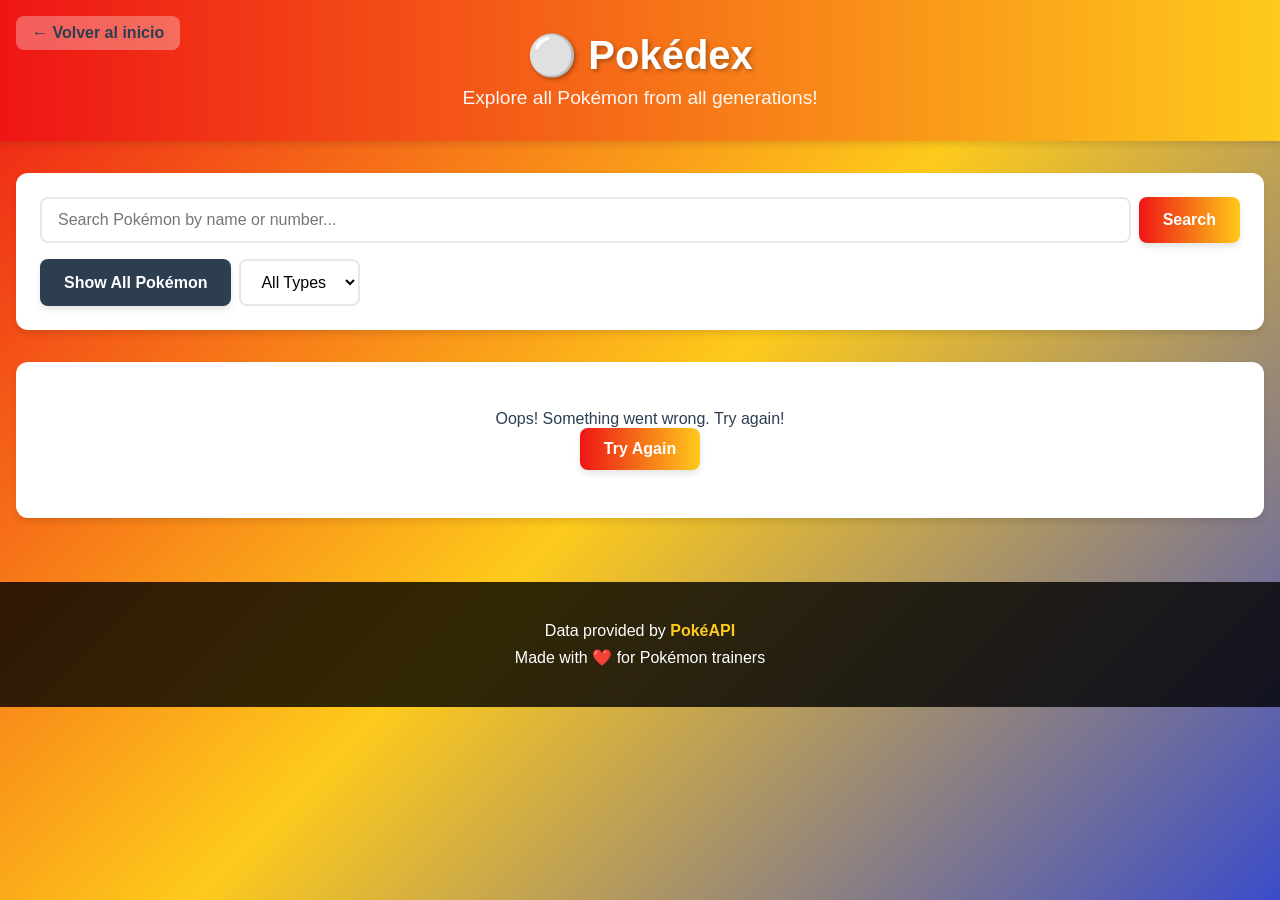
<file: pokemon.html>
<!DOCTYPE html>
<html lang="es">
<head>
    <meta charset="UTF-8">
    <meta name="viewport" content="width=device-width, initial-scale=1.0">
    <title>Pokémon API - Pokédex</title>
    <link rel="stylesheet" href="pokemon.css">
</head>
<body>
    <header>
        <div class="container">
            <a href="index.html" class="back-button">← Volver al inicio</a>
            <h1>⚪ Pokédex</h1>
            <p>Explore all Pokémon from all generations!</p>
        </div>
    </header>

    <main class="container">
        <div class="controls">
            <div class="search-box">
                <input type="text" id="searchInput" placeholder="Search Pokémon by name or number...">
                <button id="searchBtn">Search</button>
            </div>
            <div class="filter-box">
                <button id="showAllBtn" class="active">Show All Pokémon</button>
                <select id="typeFilter">
                    <option value="">All Types</option>
                    <option value="normal">Normal</option>
                    <option value="fire">Fire</option>
                    <option value="water">Water</option>
                    <option value="electric">Electric</option>
                    <option value="grass">Grass</option>
                    <option value="ice">Ice</option>
                    <option value="fighting">Fighting</option>
                    <option value="poison">Poison</option>
                    <option value="ground">Ground</option>
                    <option value="flying">Flying</option>
                    <option value="psychic">Psychic</option>
                    <option value="bug">Bug</option>
                    <option value="rock">Rock</option>
                    <option value="ghost">Ghost</option>
                    <option value="dragon">Dragon</option>
                    <option value="dark">Dark</option>
                    <option value="steel">Steel</option>
                    <option value="fairy">Fairy</option>
                </select>
                <button id="loadMoreBtn" style="display: none;">Load More</button>
            </div>
        </div>

        <div id="loading" class="loading">
            <div class="spinner"></div>
            <p>Loading Pokémon...</p>
        </div>

        <div id="error" class="error" style="display: none;">
            <p>Oops! Something went wrong. Try again!</p>
            <button id="retryBtn">Try Again</button>
        </div>

        <div id="pokemonGrid" class="pokemon-grid"></div>
    </main>

    <footer>
        <div class="container">
            <p>Data provided by <a href="https://pokeapi.co/" target="_blank">PokéAPI</a></p>
            <p>Made with ❤️ for Pokémon trainers</p>
        </div>
    </footer>

    <script src="pokemon.js"></script>
</body>
</html>
</file>
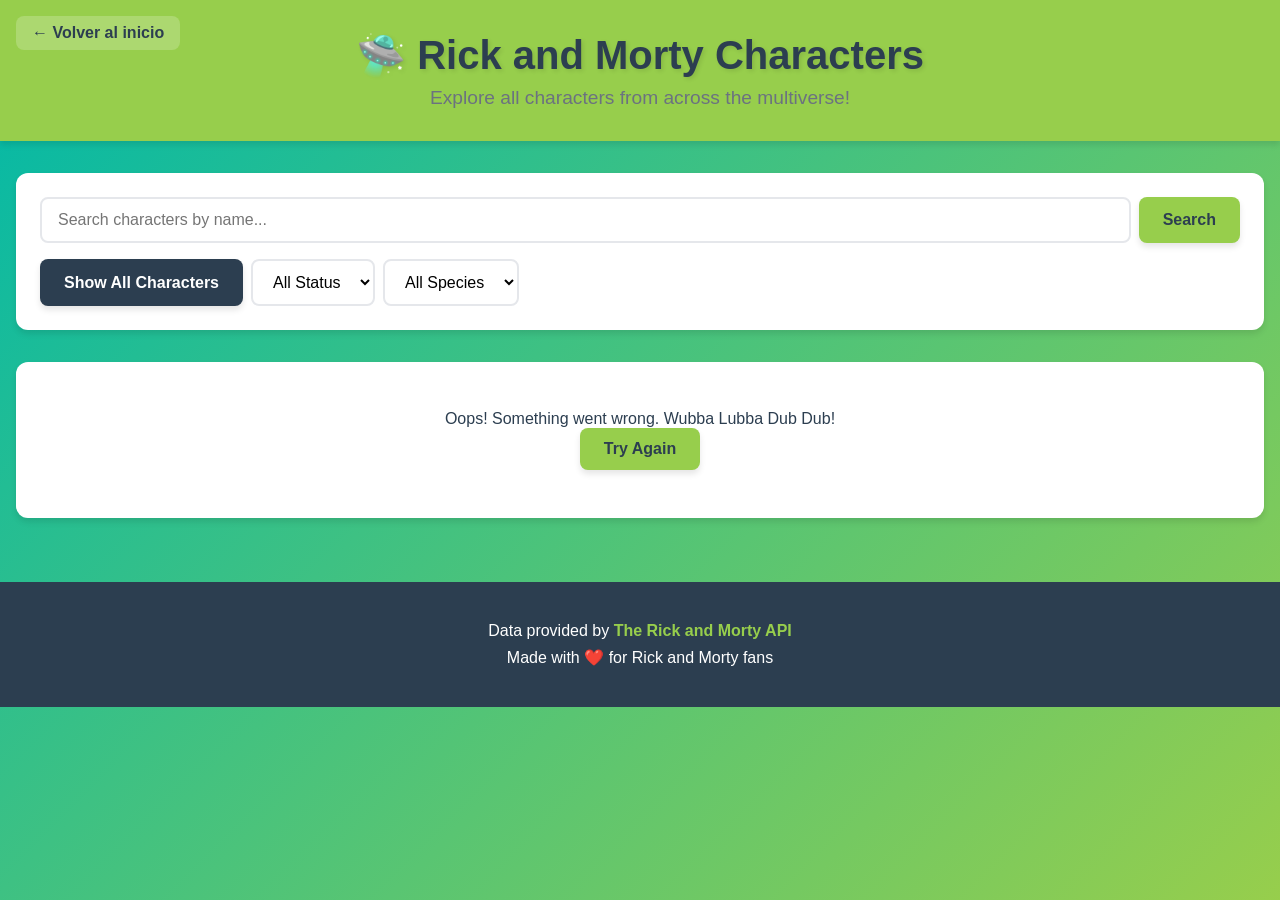
<file: rickandmorty.html>
<!DOCTYPE html>
<html lang="es">
<head>
    <meta charset="UTF-8">
    <meta name="viewport" content="width=device-width, initial-scale=1.0">
    <title>Rick and Morty API - Characters</title>
    <link rel="stylesheet" href="rickandmorty.css">
</head>
<body>
    <header>
        <div class="container">
            <a href="index.html" class="back-button">← Volver al inicio</a>
            <h1>🛸 Rick and Morty Characters</h1>
            <p>Explore all characters from across the multiverse!</p>
        </div>
    </header>

    <main class="container">
        <div class="controls">
            <div class="search-box">
                <input type="text" id="searchInput" placeholder="Search characters by name...">
                <button id="searchBtn">Search</button>
            </div>
            <div class="filter-box">
                <button id="showAllBtn" class="active">Show All Characters</button>
                <select id="statusFilter">
                    <option value="">All Status</option>
                    <option value="alive">Alive</option>
                    <option value="dead">Dead</option>
                    <option value="unknown">Unknown</option>
                </select>
                <select id="speciesFilter">
                    <option value="">All Species</option>
                    <option value="human">Human</option>
                    <option value="alien">Alien</option>
                    <option value="humanoid">Humanoid</option>
                    <option value="robot">Robot</option>
                </select>
                <button id="loadMoreBtn" style="display: none;">Load More</button>
            </div>
        </div>

        <div id="loading" class="loading">
            <div class="spinner"></div>
            <p>Loading characters...</p>
        </div>

        <div id="error" class="error" style="display: none;">
            <p>Oops! Something went wrong. Wubba Lubba Dub Dub!</p>
            <button id="retryBtn">Try Again</button>
        </div>

        <div id="charactersGrid" class="characters-grid"></div>
    </main>

    <footer>
        <div class="container">
            <p>Data provided by <a href="https://rickandmortyapi.com/" target="_blank">The Rick and Morty API</a></p>
            <p>Made with ❤️ for Rick and Morty fans</p>
        </div>
    </footer>

    <script src="rickandmorty.js"></script>
</body>
</html>
</file>
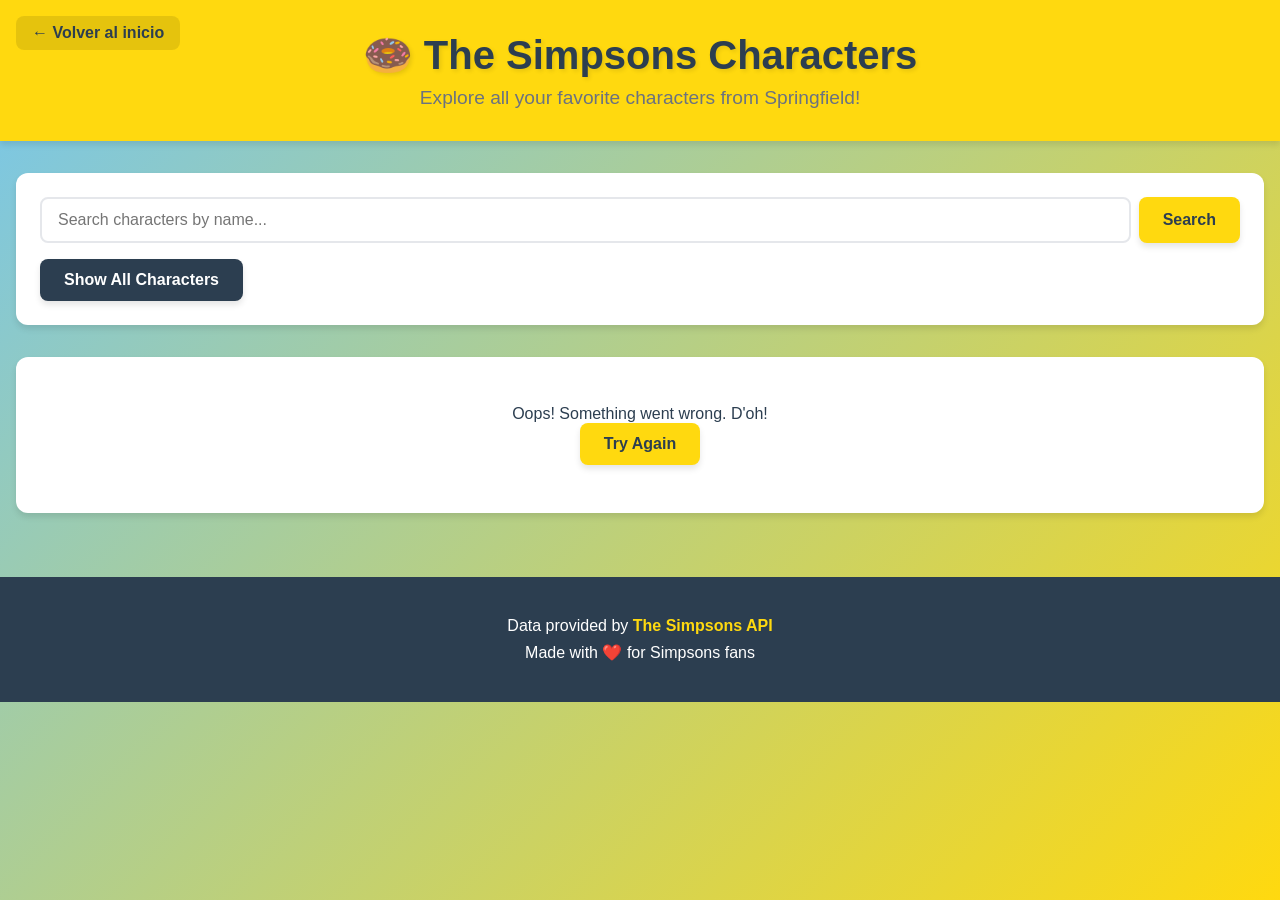
<file: simpsons.html>
<!DOCTYPE html>
<html lang="es">
<head>
    <meta charset="UTF-8">
    <meta name="viewport" content="width=device-width, initial-scale=1.0">
    <title>The Simpsons API - Characters</title>
    <link rel="stylesheet" href="simpsons.css">
</head>
<body>
    <header>
        <div class="container">
            <a href="index.html" class="back-button">← Volver al inicio</a>
            <h1>🍩 The Simpsons Characters</h1>
            <p>Explore all your favorite characters from Springfield!</p>
        </div>
    </header>

    <main class="container">
        <div class="controls">
            <div class="search-box">
                <input type="text" id="searchInput" placeholder="Search characters by name...">
                <button id="searchBtn">Search</button>
            </div>
            <div class="filter-box">
                <button id="showAllBtn" class="active">Show All Characters</button>
                <button id="loadMoreBtn" style="display: none;">Load More</button>
            </div>
        </div>

        <div id="loading" class="loading">
            <div class="spinner"></div>
            <p>Loading characters...</p>
        </div>

        <div id="error" class="error" style="display: none;">
            <p>Oops! Something went wrong. D'oh!</p>
            <button id="retryBtn">Try Again</button>
        </div>

        <div id="charactersGrid" class="characters-grid"></div>
    </main>

    <footer>
        <div class="container">
            <p>Data provided by <a href="https://thesimpsonsapi.com/" target="_blank">The Simpsons API</a></p>
            <p>Made with ❤️ for Simpsons fans</p>
        </div>
    </footer>

    <script src="simpsons.js"></script>
</body>
</html>
</file>
<file: pokemon.css>
* {
    margin: 0;
    padding: 0;
    box-sizing: border-box;
}

:root {
    --pokemon-red: #ee1515;
    --pokemon-blue: #3b4cca;
    --pokemon-yellow: #feca1b;
    --text-dark: #2c3e50;
    --text-gray: #6b7280;
    --shadow: 0 4px 6px rgba(0, 0, 0, 0.1);
    --shadow-hover: 0 10px 25px rgba(238, 21, 21, 0.3);
}

body {
    font-family: 'Segoe UI', Tahoma, Geneva, Verdana, sans-serif;
    background: linear-gradient(135deg, #ee1515 0%, #feca1b 50%, #3b4cca 100%);
    min-height: 100vh;
    color: var(--text-dark);
}

header {
    background: linear-gradient(90deg, var(--pokemon-red), var(--pokemon-yellow));
    padding: 2rem 1rem;
    text-align: center;
    box-shadow: var(--shadow);
    position: relative;
}

.back-button {
    position: absolute;
    left: 1rem;
    top: 1rem;
    padding: 0.5rem 1rem;
    background: rgba(255, 255, 255, 0.3);
    color: var(--text-dark);
    text-decoration: none;
    border-radius: 8px;
    font-weight: 600;
    transition: all 0.3s;
}

.back-button:hover {
    background: rgba(255, 255, 255, 0.5);
    transform: translateX(-5px);
}

header h1 {
    font-size: 2.5rem;
    color: white;
    text-shadow: 2px 2px 4px rgba(0, 0, 0, 0.3);
    margin-bottom: 0.5rem;
}

header p {
    font-size: 1.2rem;
    color: white;
    opacity: 0.95;
}

.container {
    max-width: 1400px;
    margin: 0 auto;
    padding: 0 1rem;
}

main.container {
    padding: 2rem 1rem;
}

.controls {
    display: flex;
    flex-direction: column;
    gap: 1rem;
    margin-bottom: 2rem;
    background: white;
    padding: 1.5rem;
    border-radius: 12px;
    box-shadow: var(--shadow);
}

.search-box {
    display: flex;
    gap: 0.5rem;
}

.search-box input {
    flex: 1;
    padding: 0.75rem 1rem;
    border: 2px solid #e5e7eb;
    border-radius: 8px;
    font-size: 1rem;
    transition: border-color 0.3s;
}

.search-box input:focus {
    outline: none;
    border-color: var(--pokemon-red);
}

.search-box button,
.filter-box button,
.error button {
    padding: 0.75rem 1.5rem;
    background: linear-gradient(90deg, var(--pokemon-red), var(--pokemon-yellow));
    color: white;
    border: none;
    border-radius: 8px;
    font-size: 1rem;
    font-weight: 600;
    cursor: pointer;
    transition: all 0.3s;
    box-shadow: var(--shadow);
}

.search-box button:hover,
.filter-box button:hover,
.error button:hover {
    transform: translateY(-2px);
    box-shadow: 0 6px 12px rgba(0, 0, 0, 0.15);
}

.filter-box {
    display: flex;
    gap: 0.5rem;
    flex-wrap: wrap;
}

.filter-box button.active {
    background: var(--text-dark);
}

.filter-box select {
    padding: 0.75rem 1rem;
    border: 2px solid #e5e7eb;
    border-radius: 8px;
    font-size: 1rem;
    cursor: pointer;
    background: white;
    transition: border-color 0.3s;
}

.filter-box select:focus {
    outline: none;
    border-color: var(--pokemon-red);
}

.loading,
.error {
    text-align: center;
    padding: 3rem;
    background: white;
    border-radius: 12px;
    box-shadow: var(--shadow);
}

.spinner {
    width: 50px;
    height: 50px;
    border: 4px solid #f3f4f6;
    border-top: 4px solid var(--pokemon-red);
    border-radius: 50%;
    margin: 0 auto 1rem;
    animation: spin 1s linear infinite;
}

@keyframes spin {
    0% { transform: rotate(0deg); }
    100% { transform: rotate(360deg); }
}

.pokemon-grid {
    display: grid;
    grid-template-columns: repeat(auto-fill, minmax(280px, 1fr));
    gap: 2rem;
    margin-bottom: 2rem;
}

.pokemon-card {
    background: white;
    border-radius: 12px;
    border: 3px solid transparent;
    overflow: hidden;
    box-shadow: var(--shadow);
    transition: all 0.3s ease;
    cursor: pointer;
    display: flex;
    flex-direction: column;
    position: relative;
}

.pokemon-card:hover {
    transform: scale(1.05) translateY(-5px);
    box-shadow: var(--shadow-hover);
}

.pokemon-id {
    position: absolute;
    top: 10px;
    left: 10px;
    background: rgba(255, 255, 255, 0.9);
    padding: 0.3rem 0.7rem;
    border-radius: 20px;
    font-size: 0.85rem;
    font-weight: bold;
    color: var(--text-gray);
    z-index: 1;
}

.card-image-container {
    position: relative;
    width: 100%;
    height: 250px;
    display: flex;
    align-items: center;
    justify-content: center;
    background: linear-gradient(135deg, #f3f4f6 0%, #e5e7eb 100%);
    padding: 1rem;
}

.card-image {
    max-width: 80%;
    max-height: 80%;
    object-fit: contain;
    transition: transform 0.3s ease;
    filter: drop-shadow(0 4px 6px rgba(0, 0, 0, 0.1));
}

.pokemon-card:hover .card-image {
    transform: scale(1.15);
}

.card-content {
    padding: 1.5rem;
    flex-grow: 1;
    display: flex;
    flex-direction: column;
}

.card-name {
    font-size: 1.5rem;
    font-weight: bold;
    color: var(--text-dark);
    margin-bottom: 0.8rem;
    text-transform: capitalize;
}

.card-types {
    display: flex;
    gap: 0.5rem;
    margin-bottom: 1rem;
    flex-wrap: wrap;
}

.type-badge {
    padding: 0.4rem 0.9rem;
    border-radius: 20px;
    font-size: 0.85rem;
    font-weight: 600;
    text-transform: uppercase;
    color: white;
}

/* Pokemon Type Colors */
.type-normal { background: #A8A878; }
.type-fire { background: #F08030; }
.type-water { background: #6890F0; }
.type-electric { background: #F8D030; color: #333; }
.type-grass { background: #78C850; }
.type-ice { background: #98D8D8; }
.type-fighting { background: #C03028; }
.type-poison { background: #A040A0; }
.type-ground { background: #E0C068; }
.type-flying { background: #A890F0; }
.type-psychic { background: #F85888; }
.type-bug { background: #A8B820; }
.type-rock { background: #B8A038; }
.type-ghost { background: #705898; }
.type-dragon { background: #7038F8; }
.type-dark { background: #705848; }
.type-steel { background: #B8B8D0; }
.type-fairy { background: #EE99AC; }

.card-stats {
    display: flex;
    flex-direction: column;
    gap: 0.5rem;
    font-size: 0.9rem;
    color: var(--text-gray);
}

.stat-row {
    display: flex;
    justify-content: space-between;
    align-items: center;
}

.stat-name {
    font-weight: 600;
    color: var(--text-dark);
    text-transform: uppercase;
    font-size: 0.75rem;
    min-width: 80px;
}

.stat-bar-container {
    flex: 1;
    height: 8px;
    background: #e5e7eb;
    border-radius: 10px;
    overflow: hidden;
    margin: 0 0.5rem;
}

.stat-bar {
    height: 100%;
    background: linear-gradient(90deg, var(--pokemon-red), var(--pokemon-yellow));
    border-radius: 10px;
    transition: width 0.5s ease;
}

.stat-value {
    font-weight: bold;
    color: var(--text-dark);
    min-width: 30px;
    text-align: right;
}

.card-info {
    display: flex;
    justify-content: space-between;
    margin-top: 1rem;
    padding-top: 1rem;
    border-top: 1px solid #e5e7eb;
    font-size: 0.85rem;
    color: var(--text-gray);
}

.info-item {
    text-align: center;
}

.info-label {
    display: block;
    font-weight: 600;
    color: var(--text-dark);
    margin-bottom: 0.2rem;
}

footer {
    background: rgba(0, 0, 0, 0.8);
    color: white;
    text-align: center;
    padding: 2rem 1rem;
    margin-top: 2rem;
}

footer a {
    color: var(--pokemon-yellow);
    text-decoration: none;
    font-weight: 600;
}

footer a:hover {
    text-decoration: underline;
}

footer p {
    margin: 0.5rem 0;
}

@media (max-width: 768px) {
    header h1 {
        font-size: 1.8rem;
    }

    header p {
        font-size: 1rem;
    }

    .pokemon-grid {
        grid-template-columns: repeat(auto-fill, minmax(250px, 1fr));
        gap: 1.5rem;
    }

    .controls {
        padding: 1rem;
    }

    .search-box {
        flex-direction: column;
    }

    .back-button {
        position: static;
        display: inline-block;
        margin-bottom: 1rem;
    }
}

@media (max-width: 480px) {
    .pokemon-grid {
        grid-template-columns: 1fr;
    }

    .card-image-container {
        height: 200px;
    }
}
</file>
<file: rickandmorty.css>
* {
    margin: 0;
    padding: 0;
    box-sizing: border-box;
}

:root {
    --rickmorty-green: #97ce4c;
    --rickmorty-blue: #00b8a9;
    --rickmorty-purple: #9c27b0;
    --text-dark: #2c3e50;
    --text-gray: #6b7280;
    --green: #10b981;
    --red: #ef4444;
    --shadow: 0 4px 6px rgba(0, 0, 0, 0.1);
    --shadow-hover: 0 10px 25px rgba(151, 206, 76, 0.4);
}

body {
    font-family: 'Segoe UI', Tahoma, Geneva, Verdana, sans-serif;
    background: linear-gradient(135deg, #00b8a9 0%, #97ce4c 100%);
    min-height: 100vh;
    color: var(--text-dark);
}

header {
    background: var(--rickmorty-green);
    padding: 2rem 1rem;
    text-align: center;
    box-shadow: var(--shadow);
    position: relative;
}

.back-button {
    position: absolute;
    left: 1rem;
    top: 1rem;
    padding: 0.5rem 1rem;
    background: rgba(255, 255, 255, 0.2);
    color: var(--text-dark);
    text-decoration: none;
    border-radius: 8px;
    font-weight: 600;
    transition: all 0.3s;
}

.back-button:hover {
    background: rgba(255, 255, 255, 0.3);
    transform: translateX(-5px);
}

header h1 {
    font-size: 2.5rem;
    color: var(--text-dark);
    text-shadow: 2px 2px 4px rgba(0, 0, 0, 0.1);
    margin-bottom: 0.5rem;
}

header p {
    font-size: 1.2rem;
    color: var(--text-gray);
}

.container {
    max-width: 1400px;
    margin: 0 auto;
    padding: 0 1rem;
}

main.container {
    padding: 2rem 1rem;
}

.controls {
    display: flex;
    flex-direction: column;
    gap: 1rem;
    margin-bottom: 2rem;
    background: white;
    padding: 1.5rem;
    border-radius: 12px;
    box-shadow: var(--shadow);
}

.search-box {
    display: flex;
    gap: 0.5rem;
}

.search-box input {
    flex: 1;
    padding: 0.75rem 1rem;
    border: 2px solid #e5e7eb;
    border-radius: 8px;
    font-size: 1rem;
    transition: border-color 0.3s;
}

.search-box input:focus {
    outline: none;
    border-color: var(--rickmorty-green);
}

.search-box button,
.filter-box button,
.error button {
    padding: 0.75rem 1.5rem;
    background: var(--rickmorty-green);
    color: var(--text-dark);
    border: none;
    border-radius: 8px;
    font-size: 1rem;
    font-weight: 600;
    cursor: pointer;
    transition: all 0.3s;
    box-shadow: var(--shadow);
}

.search-box button:hover,
.filter-box button:hover,
.error button:hover {
    transform: translateY(-2px);
    box-shadow: 0 6px 12px rgba(0, 0, 0, 0.15);
}

.filter-box {
    display: flex;
    gap: 0.5rem;
    flex-wrap: wrap;
}

.filter-box button.active {
    background: var(--text-dark);
    color: white;
}

.filter-box select {
    padding: 0.75rem 1rem;
    border: 2px solid #e5e7eb;
    border-radius: 8px;
    font-size: 1rem;
    cursor: pointer;
    background: white;
    transition: border-color 0.3s;
}

.filter-box select:focus {
    outline: none;
    border-color: var(--rickmorty-green);
}

.loading,
.error {
    text-align: center;
    padding: 3rem;
    background: white;
    border-radius: 12px;
    box-shadow: var(--shadow);
}

.spinner {
    width: 50px;
    height: 50px;
    border: 4px solid #f3f4f6;
    border-top: 4px solid var(--rickmorty-green);
    border-radius: 50%;
    margin: 0 auto 1rem;
    animation: spin 1s linear infinite;
}

@keyframes spin {
    0% { transform: rotate(0deg); }
    100% { transform: rotate(360deg); }
}

.characters-grid {
    display: grid;
    grid-template-columns: repeat(auto-fill, minmax(280px, 1fr));
    gap: 2rem;
    margin-bottom: 2rem;
}

.character-card {
    background: white;
    border-radius: 12px;
    border: 3px solid transparent;
    overflow: hidden;
    box-shadow: var(--shadow);
    transition: all 0.3s ease;
    cursor: pointer;
    display: flex;
    flex-direction: column;
}

.character-card:hover {
    transform: scale(1.05);
    border-color: var(--rickmorty-green);
    background-color: #f0fdf4;
    box-shadow: var(--shadow-hover);
}

.card-image-container {
    position: relative;
    width: 100%;
    height: 300px;
    overflow: hidden;
    background: linear-gradient(135deg, #00b8a9 0%, #97ce4c 100%);
}

.card-image {
    width: 100%;
    height: 100%;
    object-fit: cover;
    transition: transform 0.3s ease;
}

.character-card:hover .card-image {
    transform: rotate(2deg) scale(1.05);
}

.status-badge {
    position: absolute;
    top: 10px;
    right: 10px;
    padding: 0.4rem 0.8rem;
    border-radius: 20px;
    font-size: 0.8rem;
    font-weight: 600;
    text-transform: uppercase;
    background: white;
    box-shadow: var(--shadow);
    display: flex;
    align-items: center;
    gap: 0.3rem;
}

.status-badge::before {
    content: '';
    width: 8px;
    height: 8px;
    border-radius: 50%;
    display: inline-block;
}

.status-badge.alive {
    color: var(--green);
    border: 2px solid var(--green);
}

.status-badge.alive::before {
    background: var(--green);
}

.status-badge.dead {
    color: var(--red);
    border: 2px solid var(--red);
}

.status-badge.dead::before {
    background: var(--red);
}

.status-badge.unknown {
    color: var(--text-gray);
    border: 2px solid var(--text-gray);
}

.status-badge.unknown::before {
    background: var(--text-gray);
}

.card-content {
    padding: 1.5rem;
    flex-grow: 1;
    display: flex;
    flex-direction: column;
}

.card-name {
    font-size: 1.4rem;
    font-weight: bold;
    color: var(--text-dark);
    margin-bottom: 0.5rem;
}

.card-species {
    color: var(--rickmorty-green);
    font-size: 0.95rem;
    font-weight: 600;
    margin-bottom: 0.8rem;
}

.card-info {
    display: flex;
    flex-direction: column;
    gap: 0.5rem;
    margin-bottom: 0.8rem;
    font-size: 0.9rem;
    color: var(--text-gray);
}

.card-info-item {
    display: flex;
    align-items: flex-start;
    gap: 0.5rem;
}

.card-info-item strong {
    color: var(--text-dark);
    min-width: 70px;
}

.card-location {
    font-size: 0.85rem;
    color: var(--text-gray);
    margin-top: auto;
    padding-top: 1rem;
    border-top: 1px solid #e5e7eb;
}

.card-location strong {
    color: var(--text-dark);
    display: block;
    margin-bottom: 0.3rem;
}

footer {
    background: var(--text-dark);
    color: white;
    text-align: center;
    padding: 2rem 1rem;
    margin-top: 2rem;
}

footer a {
    color: var(--rickmorty-green);
    text-decoration: none;
    font-weight: 600;
}

footer a:hover {
    text-decoration: underline;
}

footer p {
    margin: 0.5rem 0;
}

@media (max-width: 768px) {
    header h1 {
        font-size: 1.8rem;
    }

    header p {
        font-size: 1rem;
    }

    .characters-grid {
        grid-template-columns: repeat(auto-fill, minmax(250px, 1fr));
        gap: 1.5rem;
    }

    .controls {
        padding: 1rem;
    }

    .search-box {
        flex-direction: column;
    }

    .back-button {
        position: static;
        display: inline-block;
        margin-bottom: 1rem;
    }
}

@media (max-width: 480px) {
    .characters-grid {
        grid-template-columns: 1fr;
    }

    .card-image-container {
        height: 250px;
    }
}
</file>
<file: simpsons.css>
* {
    margin: 0;
    padding: 0;
    box-sizing: border-box;
}

:root {
    --simpsons-yellow: #ffd90f;
    --simpsons-blue: #75c6ef;
    --simpsons-pink: #ffc0cb;
    --text-dark: #2c3e50;
    --text-gray: #6b7280;
    --green: #10b981;
    --red: #ef4444;
    --shadow: 0 4px 6px rgba(0, 0, 0, 0.1);
    --shadow-hover: 0 10px 25px rgba(255, 217, 15, 0.4);
}

body {
    font-family: 'Segoe UI', Tahoma, Geneva, Verdana, sans-serif;
    background: linear-gradient(135deg, #75c6ef 0%, #ffd90f 100%);
    min-height: 100vh;
    color: var(--text-dark);
}

header {
    background: var(--simpsons-yellow);
    padding: 2rem 1rem;
    text-align: center;
    box-shadow: var(--shadow);
    position: relative;
}

.back-button {
    position: absolute;
    left: 1rem;
    top: 1rem;
    padding: 0.5rem 1rem;
    background: rgba(0, 0, 0, 0.1);
    color: var(--text-dark);
    text-decoration: none;
    border-radius: 8px;
    font-weight: 600;
    transition: all 0.3s;
}

.back-button:hover {
    background: rgba(0, 0, 0, 0.2);
    transform: translateX(-5px);
}

header h1 {
    font-size: 2.5rem;
    color: var(--text-dark);
    text-shadow: 2px 2px 4px rgba(0, 0, 0, 0.1);
    margin-bottom: 0.5rem;
}

header p {
    font-size: 1.2rem;
    color: var(--text-gray);
}

.container {
    max-width: 1400px;
    margin: 0 auto;
    padding: 0 1rem;
}

main.container {
    padding: 2rem 1rem;
}

.controls {
    display: flex;
    flex-direction: column;
    gap: 1rem;
    margin-bottom: 2rem;
    background: white;
    padding: 1.5rem;
    border-radius: 12px;
    box-shadow: var(--shadow);
}

.search-box {
    display: flex;
    gap: 0.5rem;
}

.search-box input {
    flex: 1;
    padding: 0.75rem 1rem;
    border: 2px solid #e5e7eb;
    border-radius: 8px;
    font-size: 1rem;
    transition: border-color 0.3s;
}

.search-box input:focus {
    outline: none;
    border-color: var(--simpsons-yellow);
}

.search-box button,
.filter-box button,
.error button {
    padding: 0.75rem 1.5rem;
    background: var(--simpsons-yellow);
    color: var(--text-dark);
    border: none;
    border-radius: 8px;
    font-size: 1rem;
    font-weight: 600;
    cursor: pointer;
    transition: all 0.3s;
    box-shadow: var(--shadow);
}

.search-box button:hover,
.filter-box button:hover,
.error button:hover {
    transform: translateY(-2px);
    box-shadow: 0 6px 12px rgba(0, 0, 0, 0.15);
}

.filter-box {
    display: flex;
    gap: 0.5rem;
    flex-wrap: wrap;
}

.filter-box button.active {
    background: var(--text-dark);
    color: white;
}

.loading,
.error {
    text-align: center;
    padding: 3rem;
    background: white;
    border-radius: 12px;
    box-shadow: var(--shadow);
}

.spinner {
    width: 50px;
    height: 50px;
    border: 4px solid #f3f4f6;
    border-top: 4px solid var(--simpsons-yellow);
    border-radius: 50%;
    margin: 0 auto 1rem;
    animation: spin 1s linear infinite;
}

@keyframes spin {
    0% { transform: rotate(0deg); }
    100% { transform: rotate(360deg); }
}

.characters-grid {
    display: grid;
    grid-template-columns: repeat(auto-fill, minmax(280px, 1fr));
    gap: 2rem;
    margin-bottom: 2rem;
}

.character-card {
    background: white;
    border-radius: 12px;
    border: 3px solid transparent;
    overflow: hidden;
    box-shadow: var(--shadow);
    transition: all 0.3s ease;
    cursor: pointer;
    display: flex;
    flex-direction: column;
}

.character-card:hover {
    transform: scale(1.05);
    border-color: var(--simpsons-yellow);
    background-color: #fffbeb;
    box-shadow: var(--shadow-hover);
}

.card-image-container {
    position: relative;
    width: 100%;
    height: 300px;
    overflow: hidden;
    background: linear-gradient(135deg, #75c6ef 0%, #a8e6ff 100%);
}

.card-image {
    width: 100%;
    height: 100%;
    object-fit: cover;
    transition: transform 0.3s ease;
}

.character-card:hover .card-image {
    transform: rotate(2deg) scale(1.05);
}

.status-badge {
    position: absolute;
    top: 10px;
    right: 10px;
    padding: 0.4rem 0.8rem;
    border-radius: 20px;
    font-size: 0.8rem;
    font-weight: 600;
    text-transform: uppercase;
    background: white;
    box-shadow: var(--shadow);
}

.status-badge.alive {
    color: var(--green);
    border: 2px solid var(--green);
}

.status-badge.deceased {
    color: var(--red);
    border: 2px solid var(--red);
}

.status-badge.unknown {
    color: var(--text-gray);
    border: 2px solid var(--text-gray);
}

.card-content {
    padding: 1.5rem;
    flex-grow: 1;
    display: flex;
    flex-direction: column;
}

.card-name {
    font-size: 1.4rem;
    font-weight: bold;
    color: var(--text-dark);
    margin-bottom: 0.5rem;
    white-space: nowrap;
    overflow: hidden;
    text-overflow: ellipsis;
}

.card-occupation {
    color: var(--text-gray);
    font-size: 0.95rem;
    margin-bottom: 1rem;
    display: -webkit-box;
    -webkit-line-clamp: 2;
    -webkit-box-orient: vertical;
    overflow: hidden;
    line-height: 1.4;
}

.card-quote {
    font-style: italic;
    color: var(--text-gray);
    font-size: 0.9rem;
    border-left: 3px solid var(--simpsons-yellow);
    padding-left: 0.8rem;
    margin-top: auto;
    display: -webkit-box;
    -webkit-line-clamp: 3;
    -webkit-box-orient: vertical;
    overflow: hidden;
    line-height: 1.4;
}

.card-info {
    display: flex;
    gap: 1rem;
    margin-bottom: 0.8rem;
    font-size: 0.9rem;
    color: var(--text-gray);
}

.card-info span {
    display: flex;
    align-items: center;
    gap: 0.3rem;
}

footer {
    background: var(--text-dark);
    color: white;
    text-align: center;
    padding: 2rem 1rem;
    margin-top: 2rem;
}

footer a {
    color: var(--simpsons-yellow);
    text-decoration: none;
    font-weight: 600;
}

footer a:hover {
    text-decoration: underline;
}

footer p {
    margin: 0.5rem 0;
}

@media (max-width: 768px) {
    header h1 {
        font-size: 1.8rem;
    }

    header p {
        font-size: 1rem;
    }

    .characters-grid {
        grid-template-columns: repeat(auto-fill, minmax(250px, 1fr));
        gap: 1.5rem;
    }

    .controls {
        padding: 1rem;
    }

    .search-box {
        flex-direction: column;
    }
}

@media (max-width: 480px) {
    .characters-grid {
        grid-template-columns: 1fr;
    }

    .card-image-container {
        height: 250px;
    }
}
</file>
